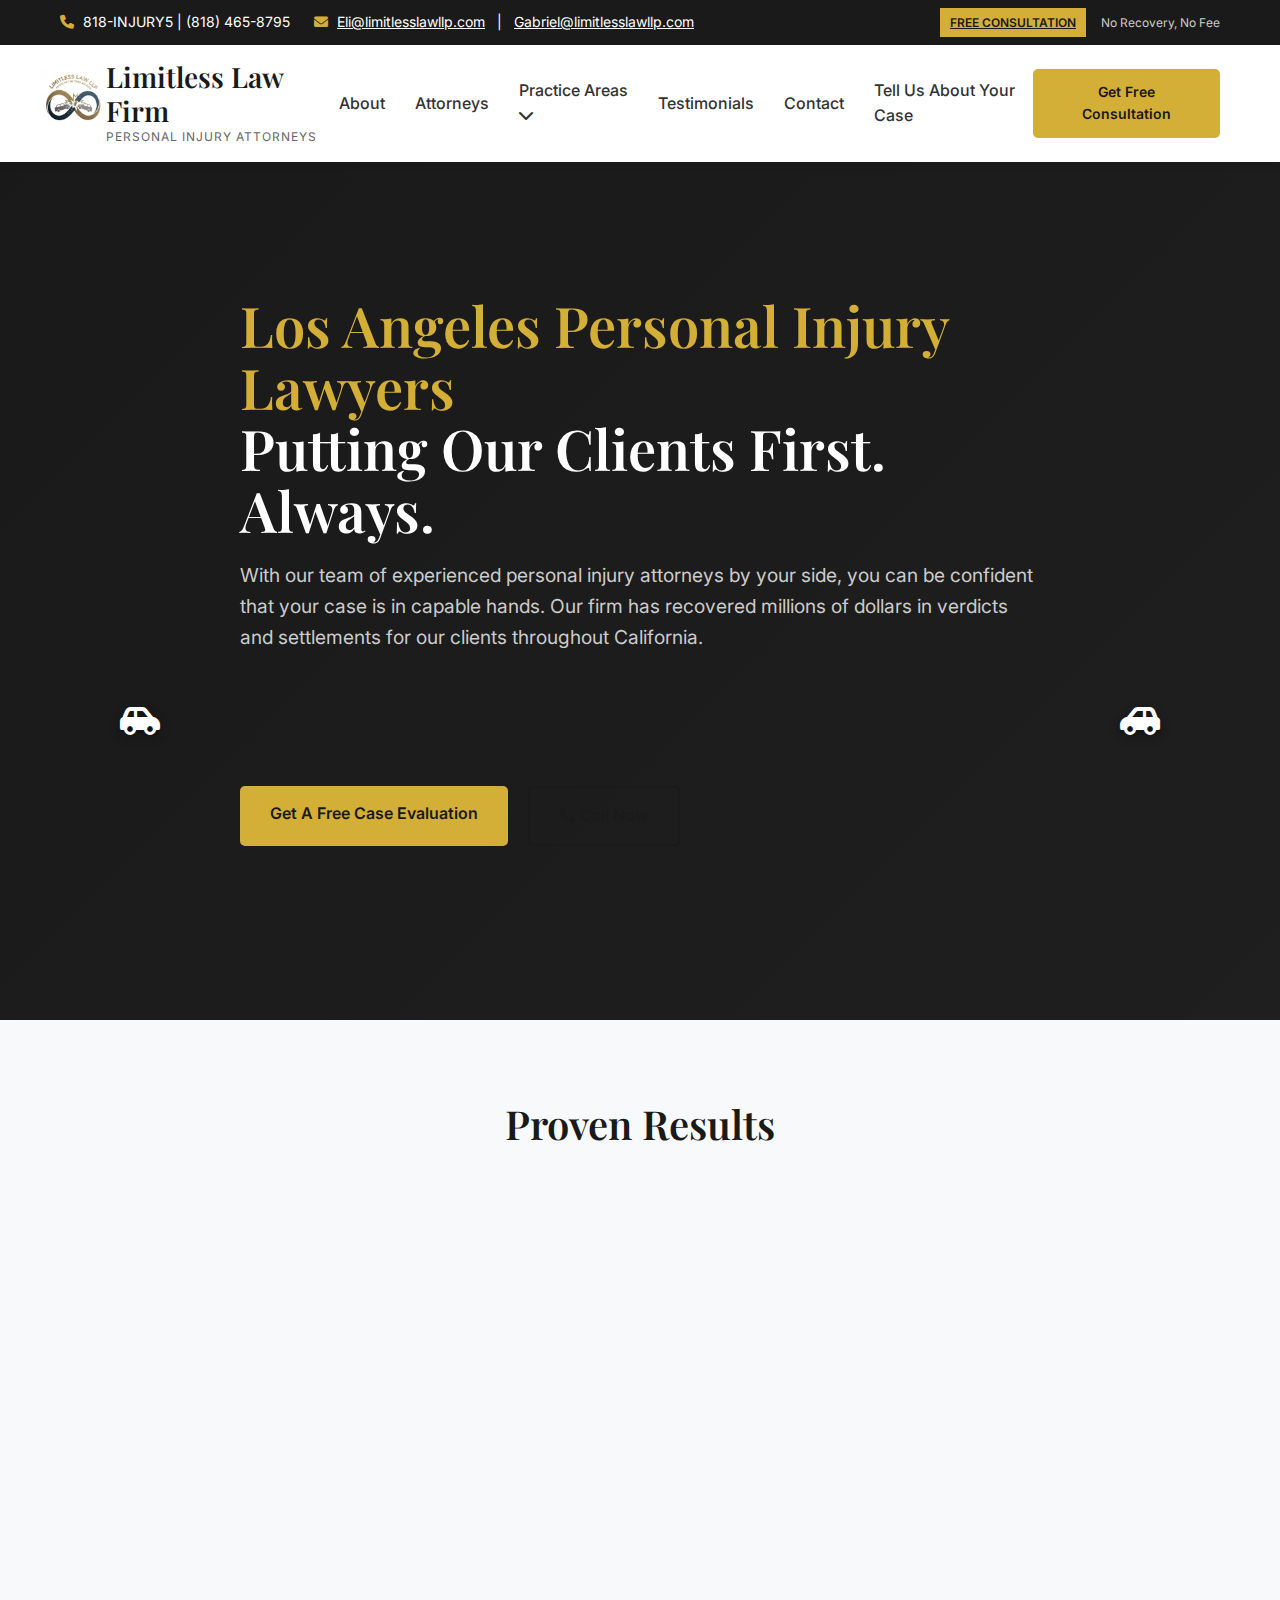
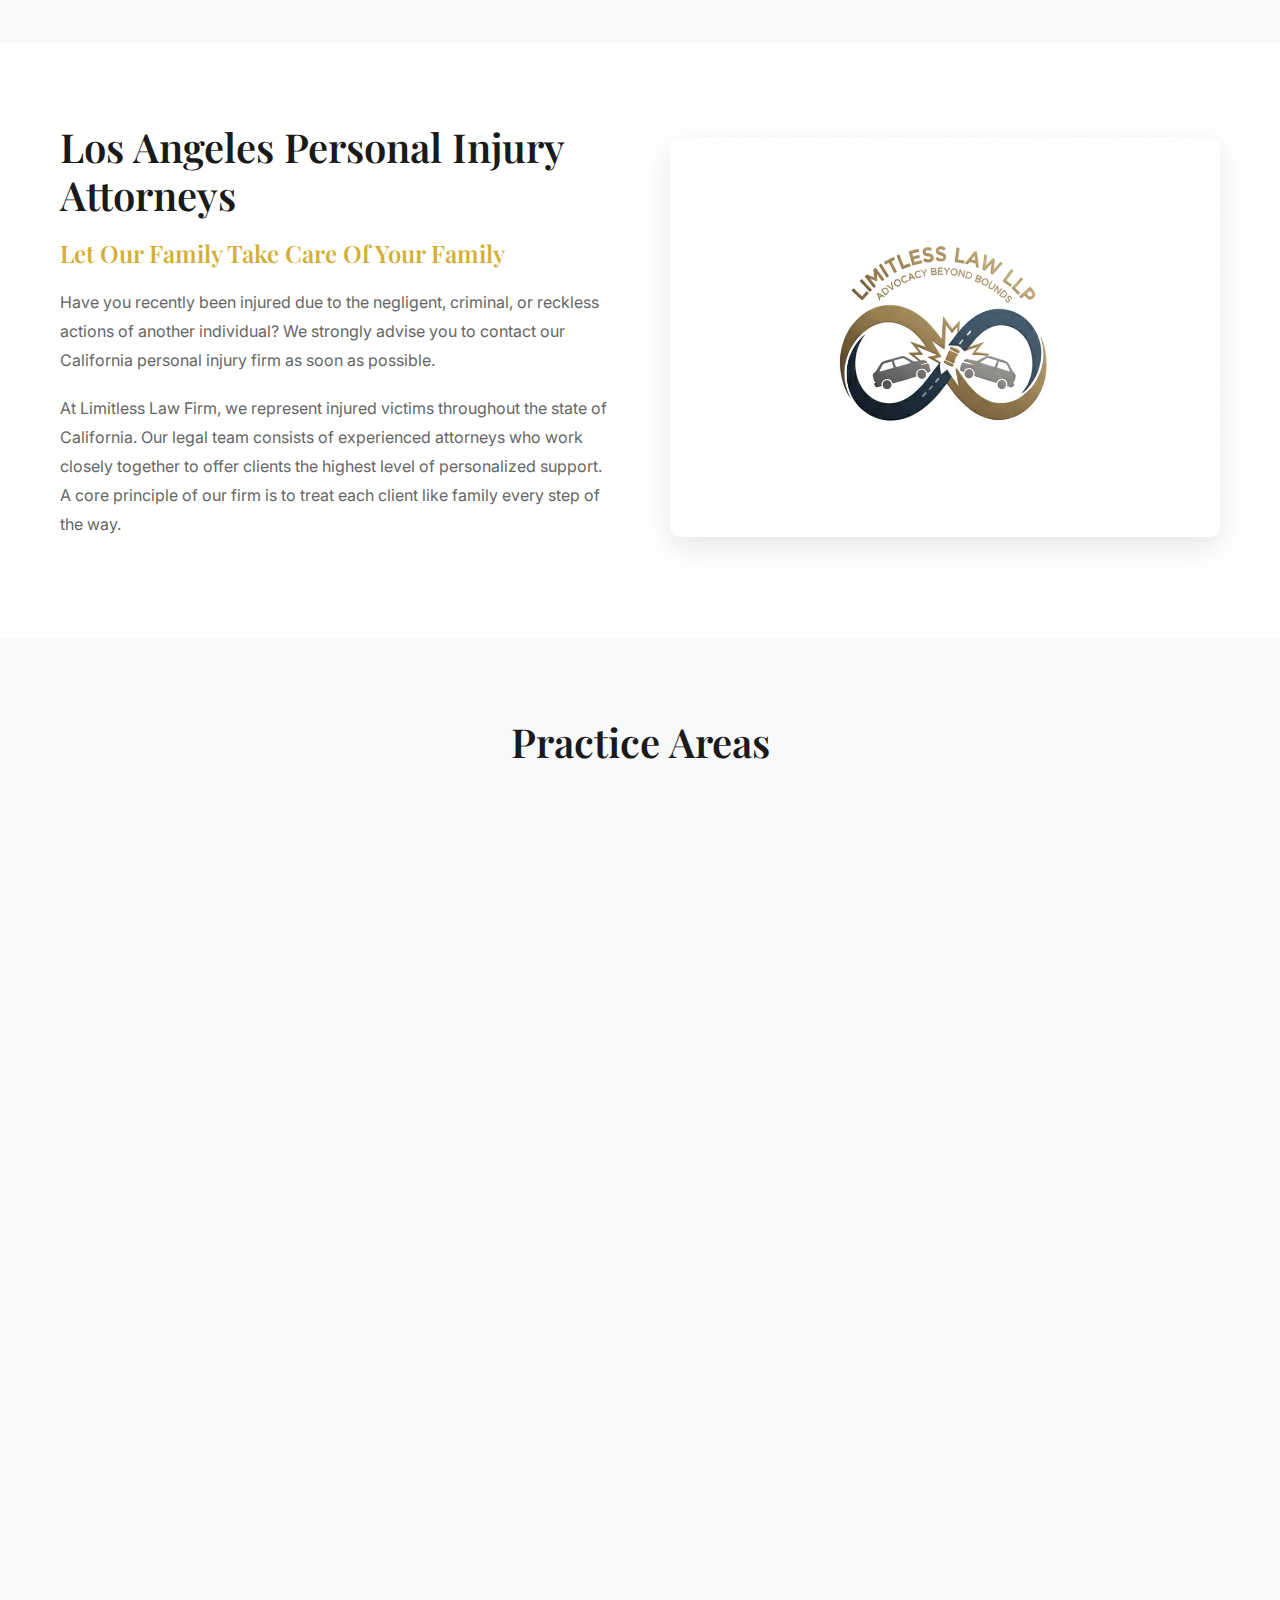
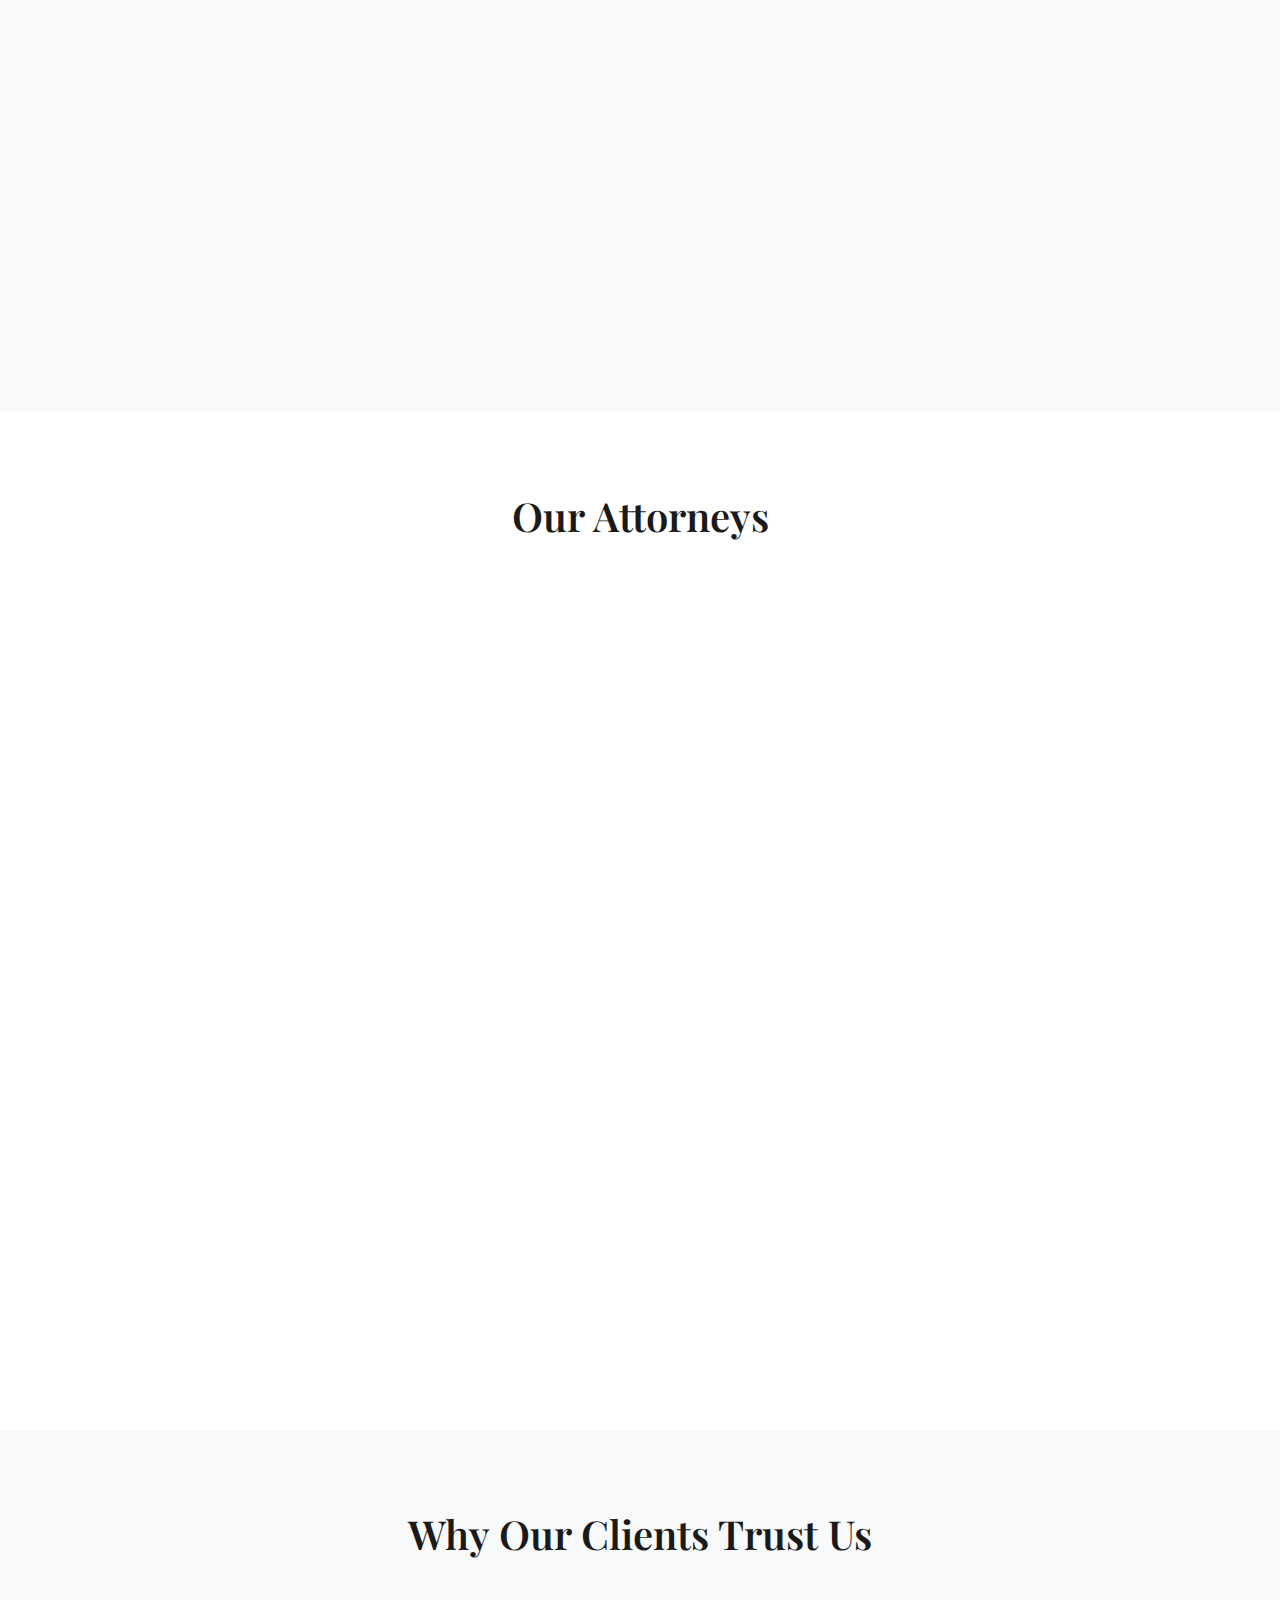
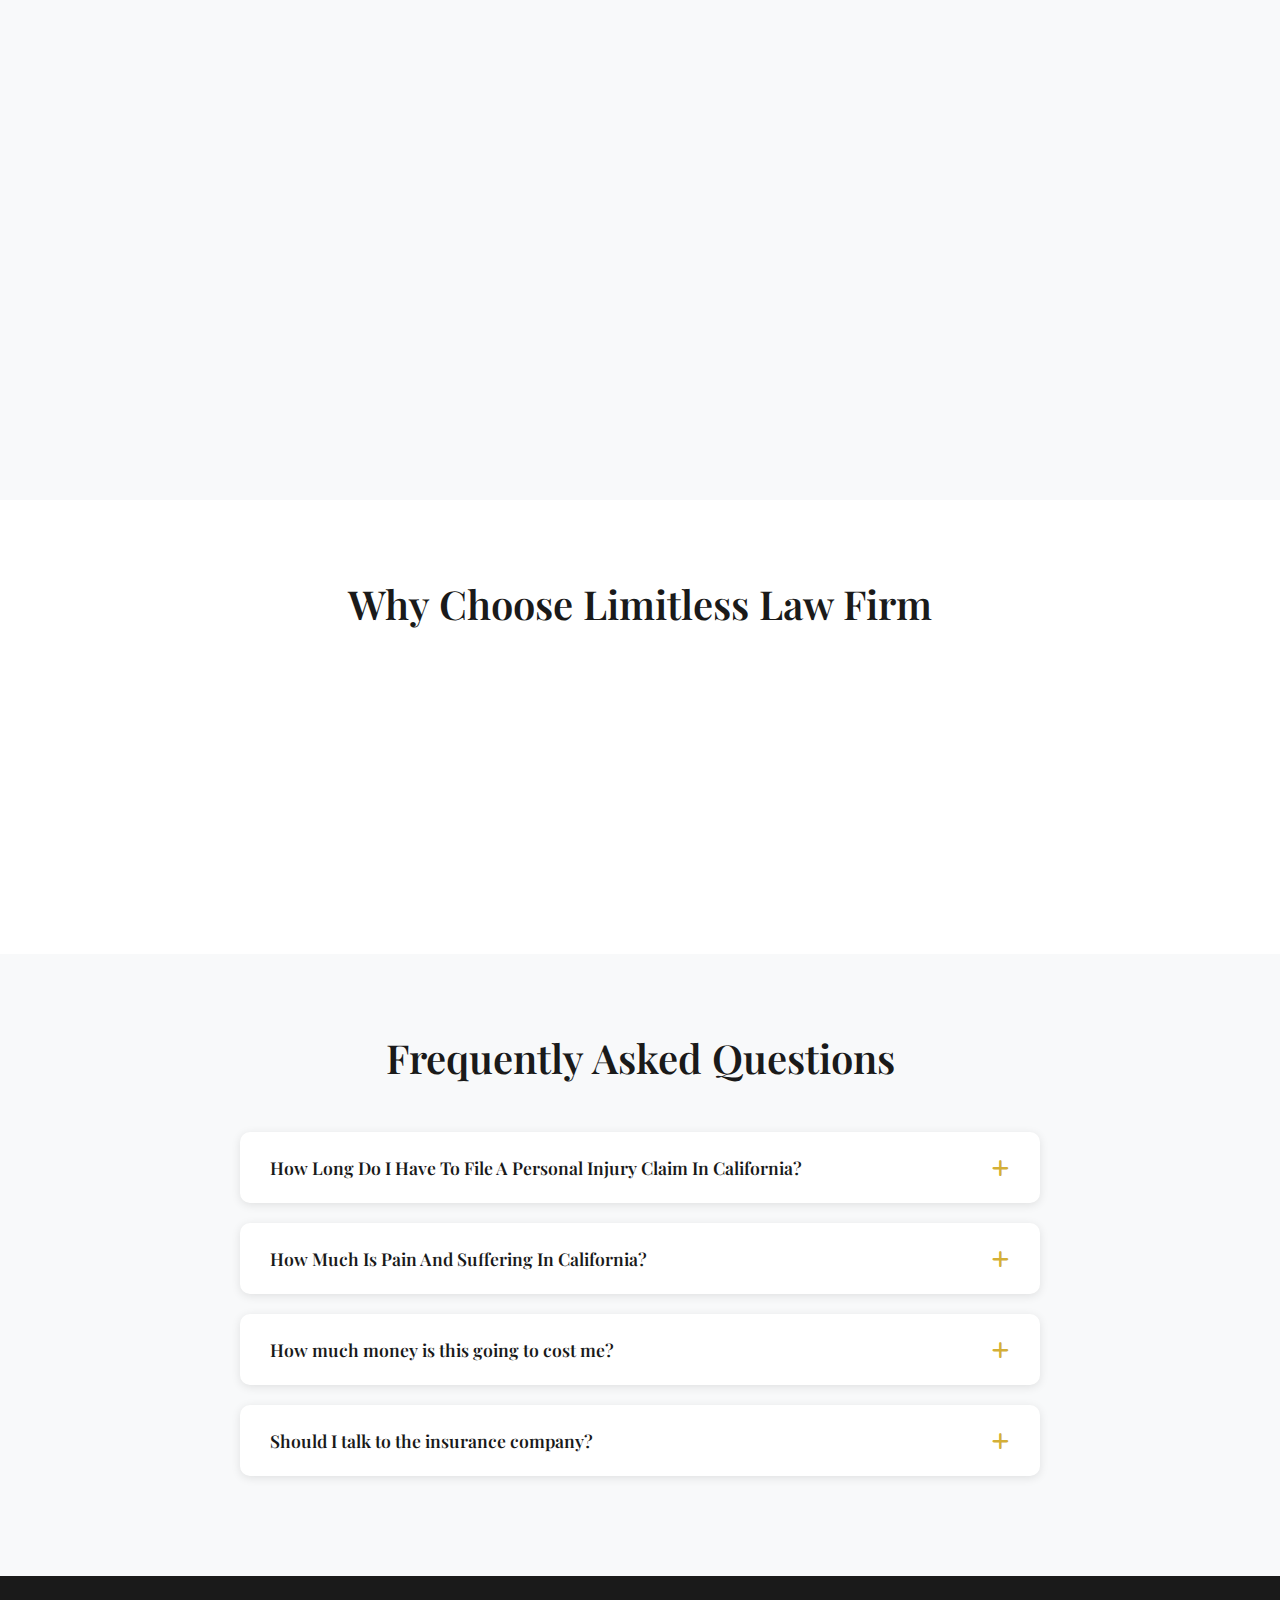
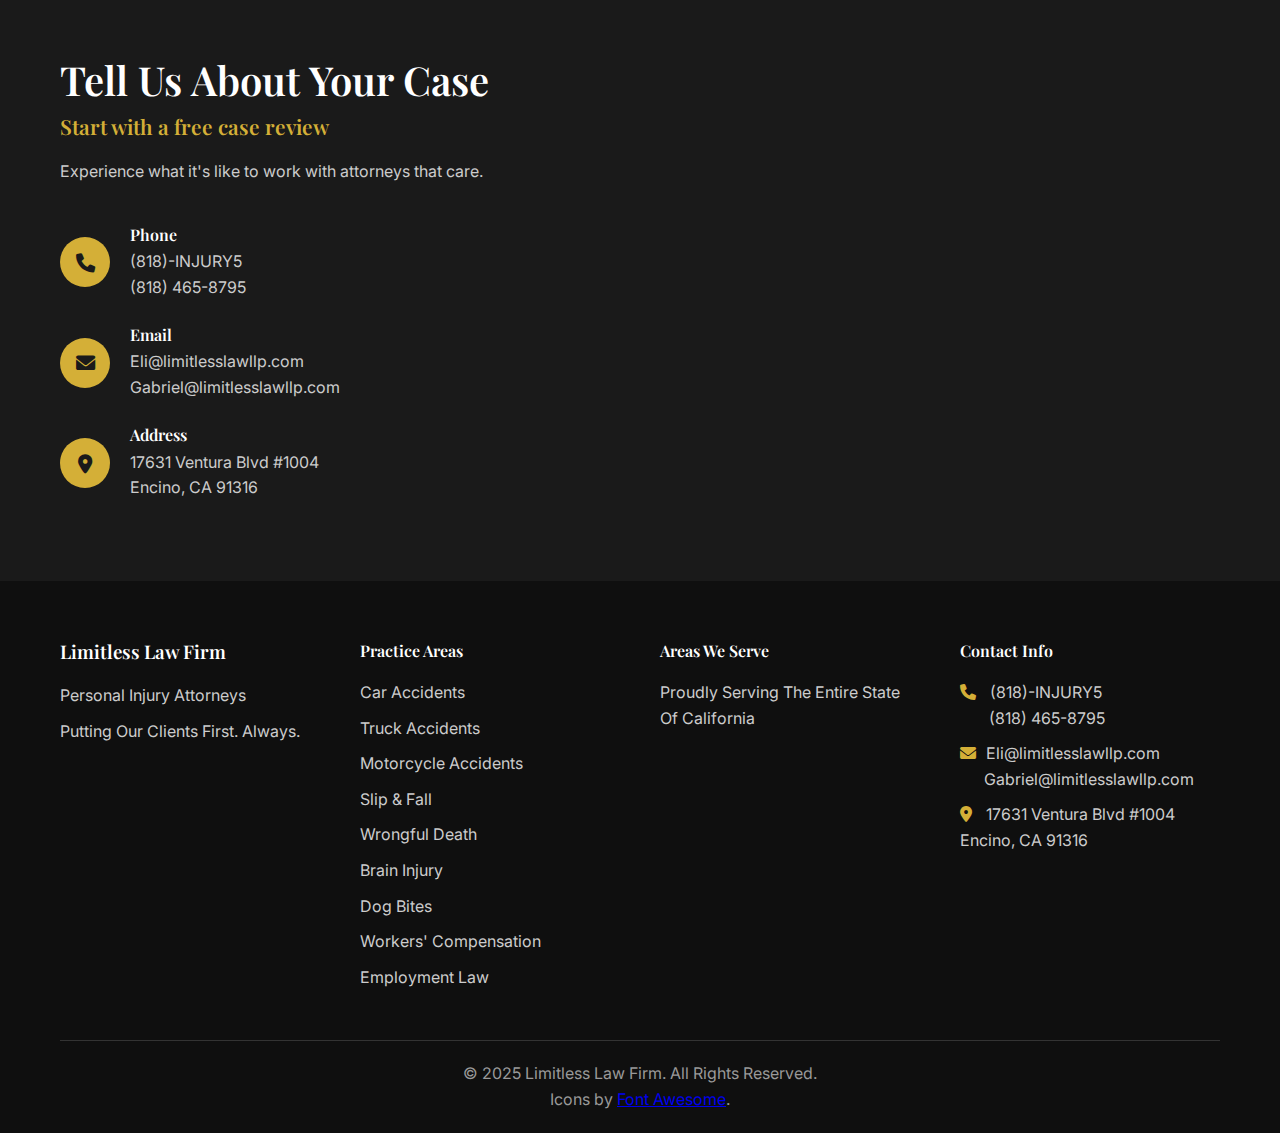
<file: index.html>
<!DOCTYPE html>
<html lang="en">
<head>
    <meta charset="UTF-8">
    <meta name="viewport" content="width=device-width, initial-scale=1.0">
    <title>Limitless Law Firm - Personal Injury Attorneys</title>
    <link rel="stylesheet" href="styles.css">
    <link href="https://fonts.googleapis.com/css2?family=Playfair+Display:wght@400;600;700&family=Inter:wght@300;400;500;600;700&display=swap" rel="stylesheet">
    <link rel="stylesheet" href="https://cdnjs.cloudflare.com/ajax/libs/font-awesome/6.0.0/css/all.min.css">
    <link rel="icon" type="image/png" sizes="192x192" href="Limitless Law Logo Transparent.jpg">
</head>
<body>
    <!-- Header -->
    <header class="header">
        <div class="top-bar">
            <div class="container">
                <div class="top-bar-content">
                    <div class="contact-info">
                        <span><i class="fas fa-phone"></i> 818-INJURY5 | (818) 465-8795</span>
                        <span>
                            <i class="fas fa-envelope"></i>
                            <a href="mailto:Eli@limitlesslawllp.com" style="color: #ffffff; margin-right: 8px; text-decoration: underline;">Eli@limitlesslawllp.com</a> | 
                            <a href="mailto:Gabriel@limitlesslawllp.com" style="color: #ffffff; margin-left: 8px; text-decoration: underline;">Gabriel@limitlesslawllp.com</a>
                        </span>
                    </div>
                    <div class="cta-banner">
                        <a href="/tell-us-about-your-case/" class="free-consultation">FREE CONSULTATION</a>
                        <span class="no-fee">No Recovery, No Fee</span>
                    </div>
                </div>
            </div>
        </div>
        
        <nav class="navbar">
            <div class="container">
                <div class="nav-content">
                    <div>
                        <img src="bigger logo.png" alt="Limitless Law Firm Logo" style="height: 60px; margin-bottom: 10px; display: block;">
                    </div>
                        <div class="logo">
                            <h1>Limitless Law Firm</h1>
                            <p>Personal Injury Attorneys</p>
                        </div>
                        
                        <ul class="nav-menu">
                            <li><a href="#about">About</a></li>
                            <li><a href="#attorneys">Attorneys</a></li>
                            <li class="dropdown">
                                <a href="#practice-areas">Practice Areas <i class="fas fa-chevron-down"></i></a>
                                <ul class="dropdown-menu">
                                    <li><a href="#car-accidents">Car Accidents</a></li>
                                    <li><a href="#truck-accidents">Truck Accidents</a></li>
                                    <li><a href="#motorcycle-accidents">Motorcycle Accidents</a></li>
                                    <li><a href="#slip-fall">Slip & Fall</a></li>
                                    <li><a href="#wrongful-death">Wrongful Death</a></li>
                                    <li><a href="#brain-injury">Brain Injury</a></li>
                                    <li><a href="#employment-law">Employment Law</a></li>
                                </ul>
                            </li>
                            <li><a href="#testimonials">Testimonials</a></li>
                            <li><a href="#contact">Contact</a></li>
                            <li><a href="/tell-us-about-your-case/">Tell Us About Your Case</a></li>
                        </ul>
                        
                        <div class="nav-cta">
                            <a href="/tell-us-about-your-case/" class="btn btn-primary">Get Free Consultation</a>
                        </div>
                        
                        <div class="mobile-menu-toggle">
                            <i class="fas fa-bars"></i>
                        </div>
                </div>
            </div>
        </nav>
    </header>

    <!-- Hero Section -->
    <section class="hero">
        <div class="hero-background">
            <div class="hero-overlay"></div>
        </div>
        <div class="container">
            <div class="hero-content">
                <h1 class="hero-title">
                    <span class="highlight">Los Angeles Personal Injury Lawyers</span><br>
                    Putting Our Clients First. Always.
                </h1>
                <p class="hero-subtitle">
                    With our team of experienced personal injury attorneys by your side, you can be confident that your case is in capable hands. Our firm has recovered millions of dollars in verdicts and settlements for our clients throughout California.
                </p>
                <div class="crash-anim" aria-hidden="true">
                    <div class="car car-left"><i class="fas fa-car-side"></i></div>
                    <div class="impact"></div>
                    <div class="car car-right"><i class="fas fa-car-side"></i></div>
                </div>
                <div class="hero-cta">
                    <a href="/tell-us-about-your-case/" class="btn btn-primary btn-large">Get A Free Case Evaluation</a>
                    <a href="tel:(818) 465-8795" class="btn btn-secondary btn-large">
                        <i class="fas fa-phone"></i> Call Now
                    </a>
                </div>
            </div>
        </div>
    </section>

    <!-- Results Section -->
    <section class="results">
        <div class="container">
            <h2 class="section-title">Proven Results</h2>
            <div class="results-grid">
                <div class="result-item">
                    <div class="result-amount">$8.5M</div>
                    <div class="result-description">Truck v. Bicycle Wrongful Death</div>
                </div>
                <div class="result-item">
                    <div class="result-amount">$5.7M</div>
                    <div class="result-description">Bus Accident</div>
                </div>
                <div class="result-item">
                    <div class="result-amount">$5M</div>
                    <div class="result-description">Bus Accident</div>
                </div>
                <div class="result-item">
                    <div class="result-amount">$4M</div>
                    <div class="result-description">Scooter Accident</div>
                </div>
                <div class="result-item">
                    <div class="result-amount">$2.2M</div>
                    <div class="result-description">Roadway Defect Accident</div>
                </div>
                <div class="result-item">
                    <div class="result-amount">$2M</div>
                    <div class="result-description">Auto Accident</div>
                </div>
            </div>
        </div>
    </section>

    <!-- About Section -->
    <section id="about" class="about">
        <div class="container">
            <div class="about-content">
                <div class="about-text">
                    <h2>Los Angeles Personal Injury Attorneys</h2>
                    <h3>Let Our Family Take Care Of Your Family</h3>
                    <p>Have you recently been injured due to the negligent, criminal, or reckless actions of another individual? We strongly advise you to contact our California personal injury firm as soon as possible.</p>
                    <p>At Limitless Law Firm, we represent injured victims throughout the state of California. Our legal team consists of experienced attorneys who work closely together to offer clients the highest level of personalized support. A core principle of our firm is to treat each client like family every step of the way.</p>
                </div>
                <div class="about-image">
                    <img src="Limitless Law Logo.jpg" alt="Law firm office">
                </div>
            </div>
        </div>
    </section>

    <!-- Practice Areas -->
    <section id="practice-areas" class="practice-areas">
        <div class="container">
            <h2 class="section-title">Practice Areas</h2>
            <div class="practice-grid">
                <div class="practice-card">
                    <div class="practice-icon">
                        <i class="fas fa-car"></i>
                    </div>
                    <h3>Car Accidents</h3>
                    <p>If you have been injured in a car accident in Los Angeles, Beverly Hills, or a surrounding area, you probably have some questions on your mind...</p>
                </div>
                <div class="practice-card">
                    <div class="practice-icon">
                        <i class="fas fa-truck"></i>
                    </div>
                    <h3>Truck Accidents</h3>
                    <p>Large trucks are constantly on the move, driving from city to city or cross-country carrying cargo. Truck drivers are supposed to be carefully chosen and trained...</p>
                </div>
                <div class="practice-card">
                    <div class="practice-icon">
                        <i class="fas fa-motorcycle"></i>
                    </div>
                    <h3>Motorcycle Accidents</h3>
                    <p>Motorcycle accidents often result in serious injuries due to the lack of protection. Our attorneys understand the unique challenges...</p>
                </div>
                <div class="practice-card">
                    <div class="practice-icon">
                        <i class="fas fa-walking"></i>
                    </div>
                    <h3>Slip & Fall</h3>
                    <p>There is a certain responsibility that property owners and managers have to protect visitors and patrons from harm...</p>
                </div>
                <div class="practice-card">
                    <div class="practice-icon">
                        <i class="fas fa-heart-broken"></i>
                    </div>
                    <h3>Wrongful Death</h3>
                    <p>Losing a family member or loved one is absolutely devastating and will likely affect you and your entire family negatively...</p>
                </div>
                <div class="practice-card">
                    <div class="practice-icon">
                        <i class="fas fa-brain"></i>
                    </div>
                    <h3>Brain Injury</h3>
                    <p>Negligent behavior can cause a wide range of serious and catastrophic injuries. One of the most devastating injuries that can be suffered is a brain injury...</p>
                </div>
                <div class="practice-card">
                    <div class="practice-icon">
                        <i class="fas fa-dog"></i>
                    </div>
                    <h3>Dog Bites</h3>
                    <p>Dog bites can cause serious injuries, including broken bones, deep lacerations, and even death. If you have been bitten by a dog, you may be entitled to compensation...</p>
                </div>
                <div class="practice-card">
                    <div class="practice-icon">
                        <i class="fas fa-briefcase"></i>
                    </div>
                    <h3>Workers' Compensation</h3>
                    <p>Workers' compensation is a type of insurance that provides benefits to employees who are injured or become ill due to their job...</p>
                </div>
                <div class="practice-card">
                    <div class="practice-icon">
                        <i class="fas fa-briefcase"></i>
                    </div>
                    <h3>Employment Law</h3>
                    <p>Employment law is a branch of law that deals with the rights and obligations of employers and employees...</p>
                </div>
            </div>
        </div>
    </section>

    <!-- Attorneys Section -->
    <section id="attorneys" class="attorneys">
        <div class="container">
            <h2 class="section-title">Our Attorneys</h2>
            <div class="attorneys-grid">
                <div class="attorney-card">
                    <div class="attorney-image">
                        <img src="attorney_images/Eliahu_image.png" alt="Attorney">
                    </div>
                    <div class="attorney-info">
                        <h3>Eliahu Ohevshalom</h3>
                        <p class="attorney-title">Goozoo Partner</p>
                        <p class="attorney-description">With over 15 years of experience in personal injury law, David has successfully represented hundreds of clients and recovered millions in settlements.</p>
                        <div class="attorney-credentials">
                            <span class="credential">AVVO Superb Rating 10/10</span>
                            <span class="credential">Best Lawyers in America®</span>
                        </div>
                    </div>
                </div>
                <div class="attorney-card">
                    <div class="attorney-image">
                        <img src="attorney_images/Gabby_image.JPG" alt="Attorney">
                    </div>
                    <div class="attorney-info">
                        <h3>Gaby Dardashti</h3>
                        <p class="attorney-title">Major Goozoo Partner</p>
                        <p class="attorney-description">Sarah specializes in catastrophic injury cases and has a proven track record of securing maximum compensation for her clients.</p>
                        <div class="attorney-credentials">
                            <span class="credential">Lead Counsel Verified</span>
                            <span class="credential">Trial Attorney</span>
                        </div>
                    </div>
                </div>
            </div>
        </div>
    </section>

    <!-- Testimonials Section -->
    <section id="testimonials" class="testimonials">
        <div class="container">
            <h2 class="section-title">Why Our Clients Trust Us</h2>
            <div class="testimonials-grid">
                <div class="testimonial-card">
                    <div class="stars">
                        <i class="fas fa-star"></i>
                        <i class="fas fa-star"></i>
                        <i class="fas fa-star"></i>
                        <i class="fas fa-star"></i>
                        <i class="fas fa-star"></i>
                    </div>
                    <p class="testimonial-text">"Our experience with Limitless Law Firm is highly commendable. Since day 1, the entire team were hands on and they never let us feel alone throughout the process. My wife and I felt extremely valued and they walked us through during the journey of making sure we were medically treated well."</p>
                    <div class="testimonial-author">
                        <strong>Cyl A</strong>
                        <span>Google Review</span>
                    </div>
                </div>
                <div class="testimonial-card">
                    <div class="stars">
                        <i class="fas fa-star"></i>
                        <i class="fas fa-star"></i>
                        <i class="fas fa-star"></i>
                        <i class="fas fa-star"></i>
                        <i class="fas fa-star"></i>
                    </div>
                    <p class="testimonial-text">"I was injured in an accident and I had major back and neck pain. The insurance company offered me peanuts and I was not willing to settle for the low cost. I'm so happy that I found Limitless Law Firm because they helped me make a lot of money that was able to help me buy a new car."</p>
                    <div class="testimonial-author">
                        <strong>Amanda Solomon</strong>
                        <span>Google Review</span>
                    </div>
                </div>
                <div class="testimonial-card">
                    <div class="stars">
                        <i class="fas fa-star"></i>
                        <i class="fas fa-star"></i>
                        <i class="fas fa-star"></i>
                        <i class="fas fa-star"></i>
                        <i class="fas fa-star"></i>
                    </div>
                    <p class="testimonial-text">"Super grateful for this firm, they helped me settle a check for my hit and run accident. My former car insurance wouldn't answer nor return my calls which led me to contact Eliahu Law and everything went by smoothly, their communication was key."</p>
                    <div class="testimonial-author">
                        <strong>Laura Galindo</strong>
                        <span>Google Review</span>
                    </div>
                </div>
            </div>
        </div>
    </section>

    <!-- Why Choose Us -->
    <section class="why-choose">
        <div class="container">
            <h2 class="section-title">Why Choose Limitless Law Firm</h2>
            <div class="features-grid">
                <div class="feature-item">
                    <div class="feature-number">1</div>
                    <h3>Recognized as "Top Injury Firm"</h3>
                    <p>Proud to be recognized as an award winning firm</p>
                </div>
                <div class="feature-item">
                    <div class="feature-number">2</div>
                    <h3>Winning Results</h3>
                    <p>We have recovered millions for our clients</p>
                </div>
                <div class="feature-item">
                    <div class="feature-number">3</div>
                    <h3>Thousands of 5 Star Reviews</h3>
                    <p>See why our clients love us and trust us with their case</p>
                </div>
                <div class="feature-item">
                    <div class="feature-number">4</div>
                    <h3>Trial-Ready Attorneys</h3>
                    <p>Our team of experienced legal experts is here to fight for you</p>
                </div>
            </div>
        </div>
    </section>

    <!-- FAQ Section -->
    <section class="faq">
        <div class="container">
            <h2 class="section-title">Frequently Asked Questions</h2>
            <div class="faq-list">
                <div class="faq-item">
                    <div class="faq-question">
                        <h3>How Long Do I Have To File A Personal Injury Claim In California?</h3>
                        <i class="fas fa-plus"></i>
                    </div>
                    <div class="faq-answer">
                        <p>The statute of limitations for personal injury cases in California is two years from the date your injury occurred. Some exceptions exist for minors, mentally incapacitated individuals, or if the negligent party leaves the state.</p>
                    </div>
                </div>
                <div class="faq-item">
                    <div class="faq-question">
                        <h3>How Much Is Pain And Suffering In California?</h3>
                        <i class="fas fa-plus"></i>
                    </div>
                    <div class="faq-answer">
                        <p>California doesn't have a top cap for calculating pain and suffering. To recover damages, the plaintiff must confirm that they suffered this harm or are specific to suffer in the future.</p>
                    </div>
                </div>
                <div class="faq-item">
                    <div class="faq-question">
                        <h3>How much money is this going to cost me?</h3>
                        <i class="fas fa-plus"></i>
                    </div>
                    <div class="faq-answer">
                        <p>Eliahu Law takes our fee out of the settlement that is recovered. If we don't win your case, you don't pay. We want you to focus on getting better while we focus on recovering what you deserve.</p>
                    </div>
                </div>
                <div class="faq-item">
                    <div class="faq-question">
                        <h3>Should I talk to the insurance company?</h3>
                        <i class="fas fa-plus"></i>
                    </div>
                    <div class="faq-answer">
                        <p>No, you should not! Regardless of whether it's the other party's insurance, your own, or any other insurance involved, the smartest move to protect your rights is to avoid speaking with the insurance company.</p>
                    </div>
                </div>
            </div>
        </div>
    </section>

    <!-- Contact Section -->
    <section id="contact" class="contact">
        <div class="container">
            <div class="contact-content">
                <div class="contact-info">
                    <h2>Tell Us About Your Case</h2>
                    <h3>Start with a free case review</h3>
                    <p>Experience what it's like to work with attorneys that care.</p>
                    
                    <div class="contact-details">
                        <div class="contact-item">
                            <i class="fas fa-phone"></i>
                            <div>
                                <h4>Phone</h4>
                                <p>(818)-INJURY5
                                    <br><span style=display:inline-block;">(818) 465-8795</span></p>
                            </div>
                        </div>
                        <div class="contact-item">
                            <i class="fas fa-envelope"></i>
                            <div>
                                <h4>Email</h4>
                                <p>Eli@limitlesslawllp.com
                                    <br>Gabriel@limitlesslawllp.com</p>
                            </div>
                        </div>
                        <div class="contact-item">
                            <i class="fas fa-map-marker-alt"></i>
                            <div>
                                <h4>Address</h4>
                                <p>17631 Ventura Blvd #1004<br>Encino, CA 91316</p>
                            </div>
                        </div>
                    </div>
                </div>
            </div>
        </div>
    </section>

    <!-- Footer -->
    <footer class="footer">
        <div class="container">
            <div class="footer-content">
                <div class="footer-section">
                    <h3>Limitless Law Firm</h3>
                    <p>Personal Injury Attorneys</p>
                    <p>Putting Our Clients First. Always.</p>
                </div>
                <div class="footer-section">
                    <h4>Practice Areas</h4>
                    <ul>
                        <li><a href="#car-accidents">Car Accidents</a></li>
                        <li><a href="#truck-accidents">Truck Accidents</a></li>
                        <li><a href="#motorcycle-accidents">Motorcycle Accidents</a></li>
                        <li><a href="#slip-fall">Slip & Fall</a></li>
                        <li><a href="#wrongful-death">Wrongful Death</a></li>
                        <li><a href="#brain-injury">Brain Injury</a></li>
                        <li><a href="#brain-injury">Dog Bites</a></li>
                        <li><a href="#brain-injury">Workers' Compensation</a></li>
                        <li><a href="#brain-injury">Employment Law</a></li>
                    </ul>
                </div>
                <div class="footer-section">
                    <h4>Areas We Serve</h4>
                    <ul>
                        <li>Proudly Serving The Entire State Of California</li>
                    </ul>
                </div>
                <div class="footer-section">
                    <h4>Contact Info</h4>
                    <p><i class="fas fa-phone"></i> (818)-INJURY5
                    <br><span style="margin-left:29px; display:inline-block;">(818) 465-8795</span></p></p>
                    <p><i class="fas fa-envelope"></i>Eli@limitlesslawllp.com
                                    <br><span style="margin-left:24px; display:inline-block;">Gabriel@limitlesslawllp.com</span></p></p>
                    <p><i class="fas fa-map-marker-alt"></i> 17631 Ventura Blvd #1004<br>Encino, CA 91316</p>
                </div>
            </div>
            <div class="footer-bottom">
                <!-- <p>&copy; 2025 Limitless Law Firm. All Rights Reserved.</p>
                <p>Icons by Font Awesome. Fonts by Google Fonts.</p> -->
                <p>&copy; 2025 Limitless Law Firm. All Rights Reserved.</p>
                <p>Icons by <a href="https://fontawesome.com" target="_blank" rel="noopener">Font Awesome</a>.</p>
            </div>
        </div>
    </footer>

    <script src="script.js"></script>
</body>
</html>
</file>
<file: styles.css>
/* Reset and Base Styles */
* {
    margin: 0;
    padding: 0;
    box-sizing: border-box;
}

html {
    width: 100%;
    height: 100%;
    -webkit-text-size-adjust: 100%;
    -moz-text-size-adjust: 100%;
    -ms-text-size-adjust: 100%;
    text-size-adjust: 100%;
}

body {
    font-family: 'Inter', sans-serif;
    line-height: 1.6;
    color: #333;
    overflow-x: hidden;
    width: 100%;
    margin: 0;
    padding: 0;
    -webkit-font-smoothing: antialiased;
    -moz-osx-font-smoothing: grayscale;
}

.container {
    max-width: 1200px;
    margin: 0 auto;
    padding: 0 20px;
}

/* Typography */
h1, h2, h3, h4, h5, h6 {
    font-family: 'Playfair Display', serif;
    font-weight: 600;
    line-height: 1.2;
}

/* Header Styles */
.header {
    position: fixed;
    top: 0;
    left: 0;
    right: 0;
    z-index: 1000;
    background: #fff;
    box-shadow: 0 2px 10px rgba(0,0,0,0.1);
}

.top-bar {
    background: #1a1a1a;
    color: #fff;
    padding: 8px 0;
    font-size: 14px;
}

.top-bar-content {
    display: flex;
    justify-content: space-between;
    align-items: center;
}

.contact-info span {
    margin-right: 20px;
}

.contact-info i {
    margin-right: 5px;
    color: #d4af37;
}

.cta-banner {
    display: flex;
    align-items: center;
    gap: 15px;
}

.free-consultation {
    background: #d4af37;
    color: #1a1a1a;
    padding: 5px 10px;
    font-weight: 600;
    font-size: 12px;
}

.no-fee {
    font-size: 12px;
    color: #ccc;
}

/* Navigation */
.navbar {
    padding: 15px 0;
    background: #fff;
}
/* Tighten left edge just for the header */
.navbar .container {
    padding-left: 0px; /* try 0–12px to taste */
}

.nav-content {
    display: flex;
    justify-content: space-between;
    align-items: center;
}

.logo h1 {
    font-size: 28px;
    color: #1a1a1a;
    margin-bottom: 0;
}

.logo p {
    font-size: 12px;
    color: #666;
    margin: 0;
    text-transform: uppercase;
    letter-spacing: 1px;
}

.nav-menu {
    display: flex;
    list-style: none;
    gap: 30px;
    align-items: center;
}

.nav-menu a {
    text-decoration: none;
    color: #333;
    font-weight: 500;
    transition: color 0.3s ease;
    position: relative;
}

.nav-menu a:hover {
    color: #d4af37;
}

.dropdown {
    position: relative;
}

.dropdown-menu {
    position: absolute;
    top: 100%;
    left: 0;
    background: #fff;
    box-shadow: 0 5px 20px rgba(0,0,0,0.1);
    border-radius: 5px;
    min-width: 200px;
    opacity: 0;
    visibility: hidden;
    transform: translateY(-10px);
    transition: all 0.3s ease;
    list-style: none;
    padding: 10px 0;
}

.dropdown:hover .dropdown-menu {
    opacity: 1;
    visibility: visible;
    transform: translateY(0);
}

.dropdown-menu li {
    padding: 0;
}

.dropdown-menu a {
    display: block;
    padding: 10px 20px;
    color: #333;
    transition: background-color 0.3s ease;
}

.dropdown-menu a:hover {
    background: #f8f9fa;
    color: #d4af37;
}

/* Buttons */
.btn {
    display: inline-block;
    padding: 12px 24px;
    text-decoration: none;
    border-radius: 5px;
    font-weight: 600;
    text-align: center;
    transition: all 0.3s ease;
    border: none;
    cursor: pointer;
    font-size: 14px;
}

.btn-primary {
    background: #d4af37;
    color: #1a1a1a;
}

.btn-primary:hover {
    background: #b8941f;
    transform: translateY(-2px);
}

.btn-secondary {
    background: transparent;
    color: #1a1a1a;
    border: 2px solid #1a1a1a;
}

.btn-secondary:hover {
    background: #1a1a1a;
    color: #fff;
}

.btn-large {
    padding: 15px 30px;
    font-size: 16px;
}

.nav-cta {
    display: flex;
    align-items: center;
}

.mobile-menu-toggle {
    display: none;
    font-size: 24px;
    cursor: pointer;
}

/* Hero Section */
.hero {
    position: relative;
    height: 100vh;
    display: flex;
    align-items: center;
    background: linear-gradient(135deg, #1a1a1a 0%, #2c2c2c 100%);
    color: #fff;
    margin-top: 120px;
}

.hero-background {
    position: absolute;
    top: 0;
    left: 0;
    right: 0;
    bottom: 0;
    background: url('https://images.unsplash.com/photo-1589829545856-d10d557cf95f?ixlib=rb-4.0.3&ixid=M3wxMjA3fDB8MHxwaG90by1wYWdlfHx8fGVufDB8fHx8fA%3D%3D&auto=format&fit=crop&w=2000&q=80') center/cover;
    z-index: 1;
}

.hero-overlay {
    position: absolute;
    top: 0;
    left: 0;
    right: 0;
    bottom: 0;
    background: rgba(26, 26, 26, 0.7);
    z-index: 2;
}

.hero-content {
    position: relative;
    z-index: 3;
    max-width: 800px;
}

.hero-title {
    font-size: 3.5rem;
    margin-bottom: 20px;
    line-height: 1.1;
}

.highlight {
    color: #d4af37;
}

.hero-subtitle {
    font-size: 1.2rem;
    margin-bottom: 30px;
    color: #ccc;
    line-height: 1.6;
}

.hero-cta {
    display: flex;
    gap: 20px;
    flex-wrap: wrap;
}

/* Crash animation */
.crash-anim {
    position: relative;
    height: 80px;
    margin: 10px 0 24px;
}

.crash-anim .car {
    position: absolute;
    top: 50%;
    transform: translateY(-50%);
    font-size: 2rem;
    color: #fff;
    text-shadow: 0 3px 10px rgba(0,0,0,0.4);
}

.crash-anim .car-left {
    left: -120px;
    animation: carLeftIn 1.4s ease-out 0.2s forwards;
}

.crash-anim .car-right {
    right: -120px;
    transform: translateY(-50%) scaleX(-1);
    animation: carRightIn 1.4s ease-out 0.2s forwards;
}

.crash-anim .impact {
    position: absolute;
    left: 50%;
    top: 50%;
    width: 10px;
    height: 10px;
    background: radial-gradient(circle, rgba(212,175,55,0.95) 0%, rgba(212,175,55,0.4) 60%, rgba(212,175,55,0) 70%);
    border-radius: 50%;
    transform: translate(-50%, -50%) scale(0);
    opacity: 0;
    animation: impactBurst 0.5s ease-out 1.35s forwards;
}

@keyframes carLeftIn {
    0% { left: -120px; }
    70% { left: calc(50% - 70px); }
    100% { left: calc(50% - 74px); transform: translateY(-50%) rotate(-8deg); }
}

@keyframes carRightIn {
    0% { right: -120px; }
    70% { right: calc(50% - 70px); }
    100% { right: calc(50% - 74px); transform: translateY(-50%) scaleX(-1) rotate(8deg); }
}

@keyframes impactBurst {
    0% { transform: translate(-50%, -50%) scale(0); opacity: 0; }
    40% { transform: translate(-50%, -50%) scale(1.6); opacity: 1; box-shadow: 0 0 25px rgba(212,175,55,0.9); }
    100% { transform: translate(-50%, -50%) scale(1); opacity: 0.2; }
}

/* Results Section */
.results {
    padding: 80px 0;
    background: #f8f9fa;
}

.section-title {
    text-align: center;
    font-size: 2.5rem;
    margin-bottom: 50px;
    color: #1a1a1a;
}

.results-grid {
    display: grid;
    grid-template-columns: repeat(auto-fit, minmax(200px, 1fr));
    gap: 30px;
}

.result-item {
    text-align: center;
    padding: 30px 20px;
    background: #fff;
    border-radius: 10px;
    box-shadow: 0 5px 20px rgba(0,0,0,0.1);
    transition: transform 0.3s ease;
}

.result-item:hover {
    transform: translateY(-5px);
}

.result-amount {
    font-size: 2.5rem;
    font-weight: 700;
    color: #d4af37;
    margin-bottom: 10px;
}

.result-description {
    color: #666;
    font-size: 14px;
}

/* About Section */
.about {
    padding: 80px 0;
}

.about-content {
    display: grid;
    grid-template-columns: 1fr 1fr;
    gap: 60px;
    align-items: center;
}

.about-text h2 {
    font-size: 2.5rem;
    margin-bottom: 20px;
    color: #1a1a1a;
}

.about-text h3 {
    font-size: 1.5rem;
    color: #d4af37;
    margin-bottom: 20px;
}

.about-text p {
    margin-bottom: 20px;
    color: #666;
    line-height: 1.8;
}

.about-image img {
    width: 100%;
    height: 400px;
    object-fit: cover;
    border-radius: 10px;
    box-shadow: 0 10px 30px rgba(0,0,0,0.1);
}

/* Practice Areas */
.practice-areas {
    padding: 80px 0;
    background: #f8f9fa;
}

.practice-grid {
    display: grid;
    grid-template-columns: repeat(auto-fit, minmax(300px, 1fr));
    gap: 30px;
}

.practice-card {
    background: #fff;
    padding: 40px 30px;
    border-radius: 10px;
    text-align: center;
    box-shadow: 0 5px 20px rgba(0,0,0,0.1);
    transition: transform 0.3s ease;
}

.practice-card:hover {
    transform: translateY(-5px);
}

.practice-icon {
    width: 80px;
    height: 80px;
    background: #d4af37;
    border-radius: 50%;
    display: flex;
    align-items: center;
    justify-content: center;
    margin: 0 auto 20px;
    font-size: 2rem;
    color: #1a1a1a;
}

.practice-card h3 {
    font-size: 1.5rem;
    margin-bottom: 15px;
    color: #1a1a1a;
}

.practice-card p {
    color: #666;
    line-height: 1.6;
}

/* Attorneys Section */
.attorneys {
    padding: 80px 0;
}

.attorneys-grid {
    display: grid;
    grid-template-columns: repeat(auto-fit, minmax(350px, 1fr));
    gap: 40px;
}

.attorney-card {
    background: #fff;
    border-radius: 10px;
    overflow: hidden;
    box-shadow: 0 10px 30px rgba(0,0,0,0.1);
    transition: transform 0.3s ease;
}

.attorney-card:hover {
    transform: translateY(-5px);
}

.attorney-image {
    height: 500px;
    overflow: hidden;
}

.attorney-image img {
    width: 100%;
    height: 100%;
    object-fit: cover;
    object-position: center;
}

/* Fine-tune object position for the second attorney (Gaby) only */
.attorneys-grid .attorney-card:nth-child(2) .attorney-image img {
    object-position: 50% 20%; /* adjust vertical focus upward to show more forehead */
}

.attorney-info {
    padding: 30px;
}

.attorney-info h3 {
    font-size: 1.5rem;
    margin-bottom: 5px;
    color: #1a1a1a;
}

.attorney-title {
    color: #d4af37;
    font-weight: 600;
    margin-bottom: 15px;
}

.attorney-description {
    color: #666;
    margin-bottom: 20px;
    line-height: 1.6;
}

.attorney-credentials {
    display: flex;
    flex-wrap: wrap;
    gap: 10px;
}

.credential {
    background: #f8f9fa;
    color: #666;
    padding: 5px 10px;
    border-radius: 15px;
    font-size: 12px;
    font-weight: 500;
}

/* Testimonials Section */
.testimonials {
    padding: 80px 0;
    background: #f8f9fa;
}

.testimonials-grid {
    display: grid;
    grid-template-columns: repeat(auto-fit, minmax(350px, 1fr));
    gap: 30px;
}

.testimonial-card {
    background: #fff;
    padding: 40px 30px;
    border-radius: 10px;
    box-shadow: 0 5px 20px rgba(0,0,0,0.1);
    position: relative;
}

.stars {
    color: #d4af37;
    margin-bottom: 20px;
    font-size: 1.2rem;
}

.testimonial-text {
    font-style: italic;
    color: #666;
    margin-bottom: 20px;
    line-height: 1.6;
}

.testimonial-author strong {
    color: #1a1a1a;
    display: block;
    margin-bottom: 5px;
}

.testimonial-author span {
    color: #d4af37;
    font-size: 14px;
}

/* Why Choose Us */
.why-choose {
    padding: 80px 0;
}

.features-grid {
    display: grid;
    grid-template-columns: repeat(auto-fit, minmax(250px, 1fr));
    gap: 40px;
}

.feature-item {
    text-align: center;
}

.feature-number {
    width: 60px;
    height: 60px;
    background: #d4af37;
    color: #1a1a1a;
    border-radius: 50%;
    display: flex;
    align-items: center;
    justify-content: center;
    font-size: 1.5rem;
    font-weight: 700;
    margin: 0 auto 20px;
}

.feature-item h3 {
    font-size: 1.3rem;
    margin-bottom: 15px;
    color: #1a1a1a;
}

.feature-item p {
    color: #666;
    line-height: 1.6;
}

/* FAQ Section */
.faq {
    padding: 80px 0;
    background: #f8f9fa;
}

.faq-list {
    max-width: 800px;
    margin: 0 auto;
}

.faq-item {
    background: #fff;
    margin-bottom: 20px;
    border-radius: 10px;
    overflow: hidden;
    box-shadow: 0 2px 10px rgba(0,0,0,0.1);
}

.faq-question {
    padding: 25px 30px;
    cursor: pointer;
    display: flex;
    justify-content: space-between;
    align-items: center;
    transition: background-color 0.3s ease;
}

.faq-question:hover {
    background: #f8f9fa;
}

.faq-question h3 {
    font-size: 1.1rem;
    color: #1a1a1a;
    margin: 0;
}

.faq-question i {
    color: #d4af37;
    font-size: 1.2rem;
    transition: transform 0.3s ease;
}

.faq-item.active .faq-question i {
    transform: rotate(45deg);
}

.faq-answer {
    padding: 0 30px;
    max-height: 0;
    overflow: hidden;
    transition: all 0.3s ease;
}

.faq-item.active .faq-answer {
    padding: 0 30px 25px;
    max-height: 200px;
}

.faq-answer p {
    color: #666;
    line-height: 1.6;
    margin: 0;
}

/* Contact Section */
.contact {
    padding: 80px 0;
    background: #1a1a1a;
    color: #fff;
}

.contact-content {
    display: grid;
    grid-template-columns: 1fr 1fr;
    gap: 60px;
    align-items: start;
}

.contact-info h2 {
    font-size: 2.5rem;
    margin-bottom: 10px;
    color: #fff;
}

.contact-info h3 {
    font-size: 1.3rem;
    color: #d4af37;
    margin-bottom: 20px;
}

.contact-info p {
    color: #ccc;
    margin-bottom: 40px;
    line-height: 1.6;
}

.contact-details {
    display: flex;
    flex-direction: column;
    gap: 25px;
}

.contact-item {
    display: flex;
    align-items: center;
    gap: 15px;
}

.contact-item i {
    width: 50px;
    height: 50px;
    background: #d4af37;
    color: #1a1a1a;
    border-radius: 50%;
    display: flex;
    align-items: center;
    justify-content: center;
    font-size: 1.2rem;
}

.contact-item h4 {
    color: #fff;
    margin-bottom: 5px;
}

.contact-item p {
    color: #ccc;
    margin: 0;
}

/* Contact Form */
.contact-form {
    background: #fff;
    padding: 40px;
    border-radius: 10px;
    box-shadow: 0 10px 30px rgba(0,0,0,0.1);
}

.form-group {
    margin-bottom: 20px;
}

.form-group input,
.form-group select,
.form-group textarea {
    width: 100%;
    padding: 15px;
    border: 2px solid #e9ecef;
    border-radius: 5px;
    font-size: 16px;
    transition: border-color 0.3s ease;
    font-family: inherit;
}

.form-group input:focus,
.form-group select:focus,
.form-group textarea:focus {
    outline: none;
    border-color: #d4af37;
}

.form-group textarea {
    resize: vertical;
    min-height: 120px;
}

/* Footer */
.footer {
    background: #0f0f0f;
    color: #ccc;
    padding: 60px 0 20px;
}

.footer-content {
    display: grid;
    grid-template-columns: repeat(auto-fit, minmax(250px, 1fr));
    gap: 40px;
    margin-bottom: 40px;
}

.footer-section h3,
.footer-section h4 {
    color: #fff;
    margin-bottom: 20px;
}

.footer-section ul {
    list-style: none;
}

.footer-section ul li {
    margin-bottom: 10px;
}

.footer-section ul li a {
    color: #ccc;
    text-decoration: none;
    transition: color 0.3s ease;
}

.footer-section ul li a:hover {
    color: #d4af37;
}

.footer-section p {
    margin-bottom: 10px;
    line-height: 1.6;
}

.footer-section i {
    color: #d4af37;
    margin-right: 10px;
}

.footer-bottom {
    border-top: 1px solid #333;
    padding-top: 20px;
    text-align: center;
    color: #999;
}

/* Get Started Flow */
.get-started {
    padding: 80px 0;
    background: #fff;
}

.get-started-subtitle {
    text-align: center;
    color: #666;
    margin-top: -30px;
    margin-bottom: 40px;
}

.case-grid {
    display: grid;
    grid-template-columns: repeat(auto-fit, minmax(220px, 1fr));
    gap: 20px;
}

.case-card {
    background: #f8f9fa;
    border: 2px solid #e9ecef;
    border-radius: 10px;
    padding: 24px;
    display: flex;
    align-items: center;
    gap: 14px;
    font-weight: 600;
    cursor: pointer;
    transition: all 0.2s ease;
}

.case-card i {
    color: #d4af37;
    font-size: 1.4rem;
}

.case-card:hover {
    border-color: #d4af37;
    background: #fff;
    transform: translateY(-2px);
}

.case-card.active {
    border-color: #d4af37;
    background: #fffbe6;
}

.submit-step {
    padding: 60px 0;
    background: #f8f9fa;
}

.submit-step-subtitle {
    text-align: center;
    color: #666;
    margin-top: -30px;
    margin-bottom: 20px;
}

/* Responsive Design */
@media (max-width: 768px) {
    .mobile-menu-toggle {
        display: block;
    }
    
    .nav-menu {
        display: none;
    }
    
    .nav-cta {
        display: none;
    }
    
    .hero-title {
        font-size: 2.5rem;
    }
    
    .hero-cta {
        flex-direction: column;
        align-items: flex-start;
    }
    
    .about-content,
    .contact-content {
        grid-template-columns: 1fr;
        gap: 40px;
    }
    
    .results-grid {
        grid-template-columns: repeat(auto-fit, minmax(150px, 1fr));
    }
    
    .practice-grid {
        grid-template-columns: 1fr;
    }
    
    .attorneys-grid {
        grid-template-columns: 1fr;
    }
    
    .testimonials-grid {
        grid-template-columns: 1fr;
    }
    
    .features-grid {
        grid-template-columns: repeat(auto-fit, minmax(200px, 1fr));
    }
    
    .contact-form {
        padding: 30px 20px;
    }
    
    .footer-content {
        grid-template-columns: 1fr;
        text-align: center;
    }
}

@media (max-width: 480px) {
    .container {
        padding: 0 15px;
    }
    
    .hero-title {
        font-size: 2rem;
    }
    
    .section-title {
        font-size: 2rem;
    }
    
    .top-bar-content {
        flex-direction: column;
        gap: 10px;
        text-align: center;
    }
    
    .cta-banner {
        flex-direction: column;
        gap: 5px;
    }
}
</file>
